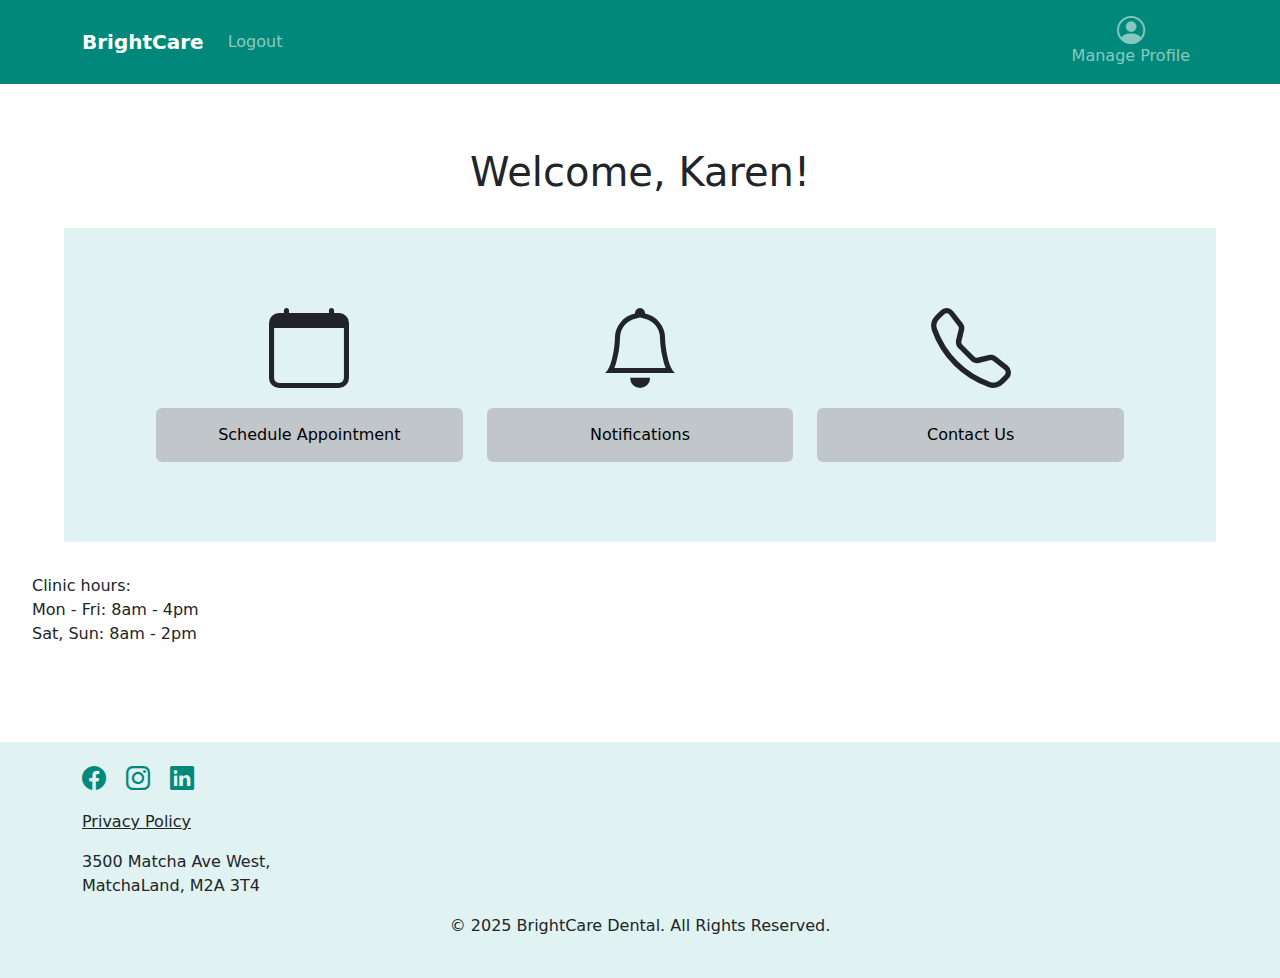
<file: index.html>
<html lang="en">
<head>
    <meta charset="UTF-8">
    <meta name="viewport" content="width=device-width, initial-scale=1.0">
    <title>Homepage</title>
<!-- Bootstrap CSS -->
<link href="https://cdn.jsdelivr.net/npm/bootstrap@5.3.3/dist/css/bootstrap.min.css" rel="stylesheet">

<!-- Bootstrap Icons -->
<link href="https://cdn.jsdelivr.net/npm/bootstrap-icons@1.11.2/font/bootstrap-icons.css" rel="stylesheet">

<link rel="stylesheet" href="style.css">

<style>
    footer {
        background-color: #E0F2F1;
    }

    .footer-icon {
        font-size: 1.5rem;
        color: #00897B;
        margin-right: 15px;
    }

    .footer-icon:hover {
        color: #004D40;
    }

    main {
        margin: 2rem;
        padding-top: 2rem;
        padding-bottom: 2rem;
    }

    .contact-icon {
        font-size: 2rem;
        margin-right: 0.75rem;
    }


    .btn-grey {
        background-color: #C1C6CA;
        color: #000;
        border: none;
        padding: 0.5rem 1.5rem;
        border-radius: 4px;
        font-weight: 500;
    }

    .btn-grey:hover {
        background-color: #b1b6bb;
    }

    .big-icon{
        font-size: 5rem;
    }

.navButton{
    font-size: 1rem;
    background-color: #C1C6CA;
    border-radius: 6px;
    color: black;
    text-decoration: none;
    padding: 15px;
    display: block;
}

.navButton:hover {
    border-radius: 6px;
    background-color: #b1b6bb;
}
</style>
</head>
<body>

<!--Nav bar-->
<nav class="navbar navbar-expand-lg navbar-dark" style="background-color:#00897B;">
    <div class="container">

        <!-- Brand -->
        <a class="navbar-brand fw-bold">BrightCare</a>

        <!-- Mobile-only links (without JS and BootStraop) -->
        <a class="navbar-toggler text-lightgrey" href="profile.html" style="text-decoration:none; background: none; box-shadow: none; border: none;">Manage Profile</a>
        <ul class="navbar-nav ms-auto">
            <li class="nav-item">
                <a class="nav-link" href="landing.html">Logout</a>
            </li>
        </ul>

        <!-- Desktop version -->
        <div class="collapse navbar-collapse show">
            <ul class="navbar-nav ms-auto align-items-center">

                <li class="nav-item d-none d-lg-block">
                    <a class="nav-link" style="text-align: center; display: inline-block;" href="profile.html">
                        <i class="bi bi-person-circle fs-3" style="display: block;"></i>
                        Manage Profile
                    </a>
                </li>
                

            </ul>
        </div>

    </div>
</nav>
<!--End of NavBar-->
<main>
    <h1 style="text-align: center;">Welcome, Karen!</h1>
<section style="background-color: #E0F2F1; padding: 5rem; margin: 2rem">
    <div class="container text-center">
        <div class="row" class="iconSize">
          <div class="col">
            <i class="bi bi-calendar big-icon"></i>
          </div>
          <div class="col">
            <i class="bi bi-bell big-icon"></i>
          </div>
          <div class="col">
            <i class="bi bi-telephone big-icon"></i>
          </div>
        </div>
        <div class="row" style="margin-top: 20px;">
          <div class="col">
            <a href="appointment.html" class="navButton">Schedule Appointment</a>
          </div>
          <div class="col">
            <a href="notification.html" class="navButton">Notifications</a>
          </div>
          <div class="col">
            <a href="contact.html" class="navButton">Contact Us</a>
          </div>
        </div>
      </div>

    </section>

    <p>Clinic hours: <br>
    Mon - Fri: 8am - 4pm <br>
    Sat, Sun: 8am - 2pm</p>

</main>

<!--Footer-->
<footer class="mt-5 py-4">
    <div class="container text-left">

        <!-- Social Icons -->
        <div class="mb-3">
            <a href="#" class="footer-icon"><i class="bi bi-facebook"></i></a>
            <a href="#" class="footer-icon"><i class="bi bi-instagram"></i></a>
            <a href="#" class="footer-icon"><i class="bi bi-linkedin"></i></a>
        </div>

        <!-- Privacy / Address -->
        <p class="mb-1, text-left"><a href="#" class="text-dark text-decoration-underline">Privacy Policy</a></p>
        <p class="mb-1, text-left">3500 Matcha Ave West,<br>
            MatchaLand, M2A 3T4</p>

        <!-- Copyright -->
        <p class="mb-0, text-center">&copy; 2025 BrightCare Dental. All Rights Reserved.</p>
    </div>
</footer>
</body>
</html>
</file>
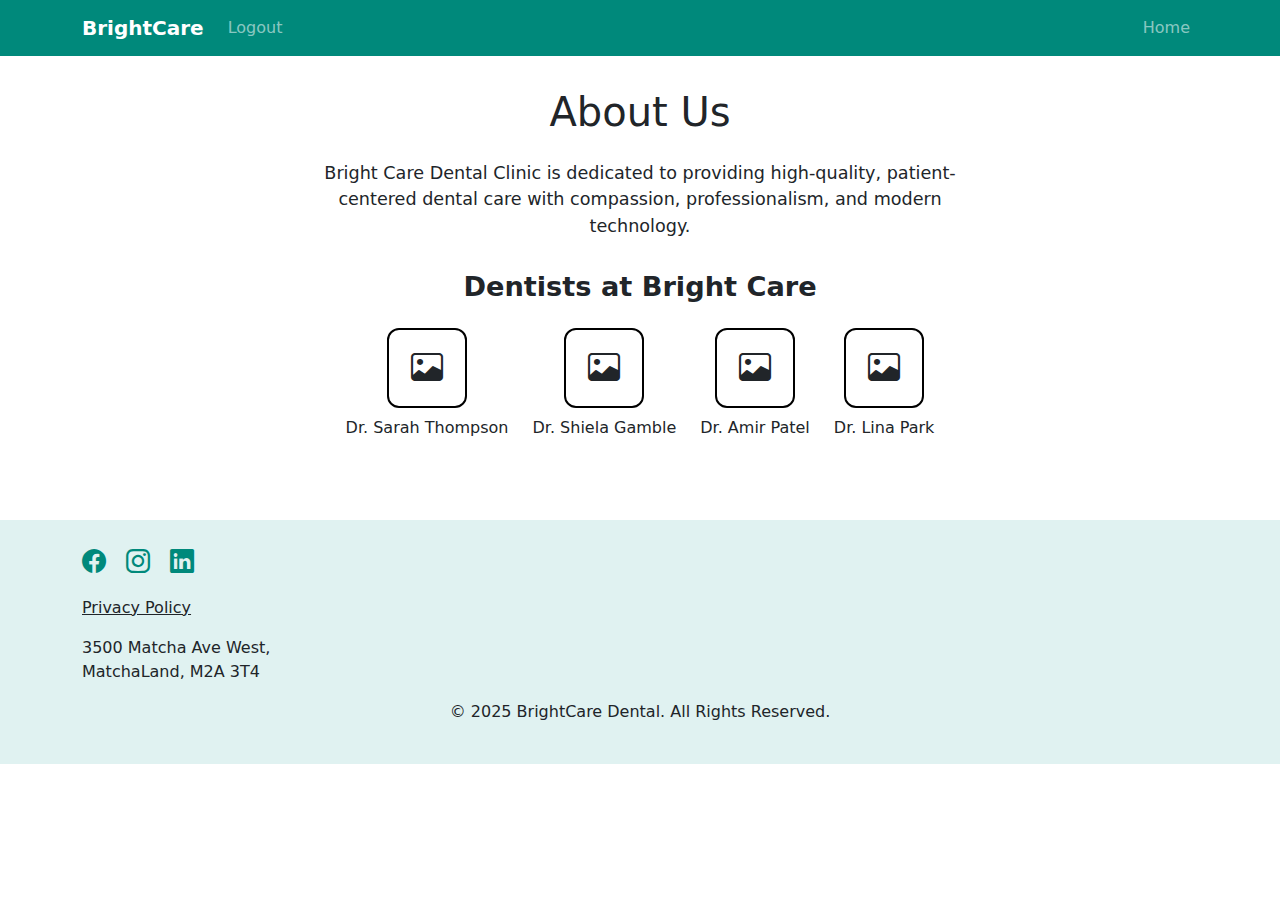
<file: about.html>
<!DOCTYPE html>
<html lang="en">
<head>
   <meta charset="UTF-8">
   <meta name="viewport" content="width=device-width, initial-scale=1.0">
   <title>BrightCare| About Us</title>

   <!-- Bootstrap CSS -->
   <link href="https://cdn.jsdelivr.net/npm/bootstrap@5.3.3/dist/css/bootstrap.min.css" rel="stylesheet">

   <!-- Bootstrap Icons -->
   <link href="https://cdn.jsdelivr.net/npm/bootstrap-icons@1.11.2/font/bootstrap-icons.css" rel="stylesheet">

   <link rel="stylesheet" href="style.css">

   <style>
       footer {
           background-color: #E0F2F1;
       }

       .footer-icon {
           font-size: 1.5rem;
           color: #00897B;
           margin-right: 15px;
       }

       .footer-icon:hover {
           color: #004D40;
       }

       main {
           padding-top: 2rem;
           padding-bottom: 2rem;
       }

       .about-text {
           max-width: 650px;
           margin: 0 auto 2rem;
           font-size: 1.1rem;
       }

       .dentist-card {
           display: inline-flex;
           flex-direction: column;
           align-items: center;
           gap: 0.5rem;
       }

       .dentist-placeholder {
           width: 80px;
           height: 80px;
           border-radius: 12px;
           border: 2px solid #000;
           display: flex;
           align-items: center;
           justify-content: center;
           font-size: 2rem;
       }
   </style>
</head>
<body>

   <!--Nav bar-->
   <nav class="navbar navbar-expand-lg navbar-dark" style="background-color:#00897B;">
       <div class="container">

           <!-- Brand -->
           <a class="navbar-brand fw-bold">BrightCare</a>

           <!-- Mobile-only links (without JS and BootStraop) -->
           <a class="navbar-toggler text-lightgrey" href="landing.html" style="text-decoration:none; background: none; box-shadow: none; border: none;">Home</a>
           
           <ul class="navbar-nav ms-auto">
               <li class="nav-item">
                   <a class="nav-link" href="landing.html">Logout</a>
               </li>
           </ul>

           <!-- Desktop version -->
           <div class="collapse navbar-collapse show">
               <ul class="navbar-nav ms-auto align-items-center">

                   <li class="nav-item d-none d-lg-block">
                       <a class="nav-link" href="landing.html">Home</a>
                   </li>

                   
                   

               </ul>
           </div>

       </div>
   </nav>
   <!--End of NavBar-->

   <main>
       <div class="container text-center">
           <h1 class="mb-4">About Us</h1>

           <p class="about-text">
               Bright Care Dental Clinic is dedicated
               to providing
               high-quality, patient-centered dental
               care with compassion, professionalism,
               and modern technology.
           </p>

           <h2 class="mb-4" style="font-size:1.7rem; font-weight:700;">Dentists at Bright Care</h2>

           <div class="d-flex justify-content-center gap-4 flex-wrap">
               <div class="dentist-card">
                   <div class="dentist-placeholder">
                       <i class="bi bi-image"></i>
                   </div>
                   <div>Dr. Sarah Thompson</div>
               </div>

               <div class="dentist-card">
                   <div class="dentist-placeholder">
                       <i class="bi bi-image"></i>
                   </div>
                   <div>Dr. Shiela Gamble</div>
               </div>

               <div class="dentist-card">
                   <div class="dentist-placeholder">
                       <i class="bi bi-image"></i>
                   </div>
                   <div>Dr. Amir Patel</div>
               </div>

               <div class="dentist-card">
                   <div class="dentist-placeholder">
                       <i class="bi bi-image"></i>
                   </div>
                   <div>Dr. Lina Park</div>
               </div>
           </div>
       </div>
   </main>

   <!--Footer-->
   <footer class="mt-5 py-4">
       <div class="container text-left">

           <!-- Social Icons -->
           <div class="mb-3">
               <a href="#" class="footer-icon"><i class="bi bi-facebook"></i></a>
               <a href="#" class="footer-icon"><i class="bi bi-instagram"></i></a>
               <a href="#" class="footer-icon"><i class="bi bi-linkedin"></i></a>
           </div>

           <!-- Privacy / Address -->
           <p class="mb-1, text-left"><a href="#" class="text-dark text-decoration-underline">Privacy Policy</a></p>
           <p class="mb-1, text-left">3500 Matcha Ave West,<br>
               MatchaLand, M2A 3T4</p>

           <!-- Copyright -->
           <p class="mb-0, text-center">&copy; 2025 BrightCare Dental. All Rights Reserved.</p>
       </div>
   </footer>

</body>
</html>
</file>
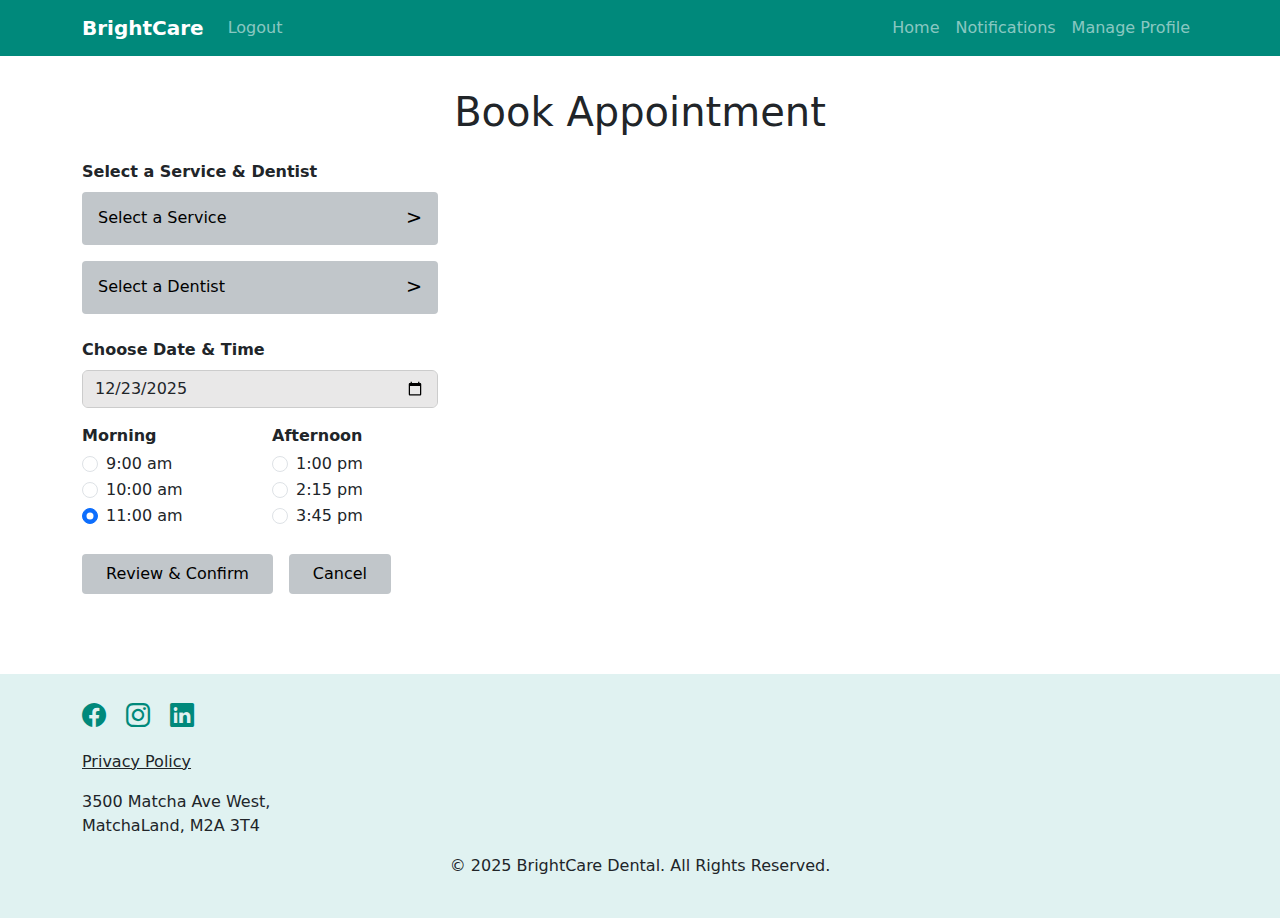
<file: appointment.html>
<!DOCTYPE html>
<html lang="en">
<head>
   <meta charset="UTF-8">
   <meta name="viewport" content="width=device-width, initial-scale=1.0">
   <title>BrightCare| Book Appointment</title>

   <!-- Bootstrap CSS -->
   <link href="https://cdn.jsdelivr.net/npm/bootstrap@5.3.3/dist/css/bootstrap.min.css" rel="stylesheet">

   <!-- Bootstrap Icons -->
   <link href="https://cdn.jsdelivr.net/npm/bootstrap-icons@1.11.2/font/bootstrap-icons.css" rel="stylesheet">

   <link rel="stylesheet" href="style.css">

   <style>
       footer {
           background-color: #E0F2F1;
       }

       .footer-icon {
           font-size: 1.5rem;
           color: #00897B;
           margin-right: 15px;
       }

       .footer-icon:hover {
           color: #004D40;
       }

       main {
           padding-top: 2rem;
           padding-bottom: 2rem;
       }

       .input-light {
           background-color: #E9E8E8;
           border: 1px solid #ccc;
       }

       .btn-grey {
           background-color: #C1C6CA;
           color: #000;
           border: none;
           padding: 0.5rem 1.5rem;
           border-radius: 4px;
           font-weight: 500;
       }

       .btn-grey:hover {
           background-color: #b1b6bb;
       }

       .btn-select {
           background-color: #C1C6CA;
           border: none;
           border-radius: 4px;
           padding: 0.75rem 1rem;
           width: 100%;
           text-align: left;
           display: flex;
           justify-content: space-between;
           align-items: center;
       }

       .btn-select span.chevron {
           font-size: 1.2rem;
       }

       .select-menu {
           border-radius: 4px;
           border: 1px solid #ccc;
           margin-top: 0.25rem;
           background-color: #ffffff;
           box-shadow: 0 4px 10px rgba(0,0,0,0.08);
           display: none;
       }

       .select-menu button {
           width: 100%;
           border: none;
           background: #ffffff;
           padding: 0.5rem 0.75rem;
           text-align: left;
       }

       .select-menu button:hover {
           background: #E0F2F1;
       }

       .time-column-title {
           font-weight: 600;
           margin-bottom: 0.25rem;
       }

       .modal-overlay {
           position: fixed;
           inset: 0;
           background: rgba(0, 0, 0, 0.35);
           display: none;
           align-items: center;
           justify-content: center;
           z-index: 1050;
       }

       .modal-overlay.open {
           display: flex;
       }

       .modal-card {
           background-color: #ffffff;
           max-width: 520px;
           width: 95%;
           border-radius: 6px;
           box-shadow: 0 8px 20px rgba(0,0,0,0.25);
           padding: 2rem;
       }

       .modal-title-custom {
           font-size: 1.6rem;
           font-weight: 700;
           text-align: center;
           margin-bottom: 1.5rem;
       }

       .modal-label {
           font-weight: 600;
           margin-right: 0.75rem;
       }
   </style>
</head>
<body>

   <!--Nav bar-->
   <nav class="navbar navbar-expand-lg navbar-dark" style="background-color:#00897B;">
       <div class="container">

           <!-- Brand -->
           <a class="navbar-brand fw-bold">BrightCare</a>

           <!-- Mobile-only links (without JS and BootStraop) -->
           <a class="navbar-toggler text-lightgrey" href="index.html" style="text-decoration:none; background: none; box-shadow: none; border: none;">Home</a>
           <a class="navbar-toggler text-lightgrey" href="notification.html" style="text-decoration:none; background: none; box-shadow: none; border: none;">Notifications</a>
           <a class="navbar-toggler text-lightgrey" href="profile.html" style="text-decoration:none; background: none; box-shadow: none; border: none;">Manage Profile</a>
           <ul class="navbar-nav ms-auto">
               <li class="nav-item">
                   <a class="nav-link" href="landing.html">Logout</a>
               </li>
           </ul>

           <!-- Desktop version -->
           <div class="collapse navbar-collapse show">
               <ul class="navbar-nav ms-auto align-items-center">

                   <li class="nav-item d-none d-lg-block">
                       <a class="nav-link" href="index.html">Home</a>
                   </li>

                   <li class="nav-item d-none d-lg-block">
                       <a class="nav-link" href="notification.html">Notifications</a>
                   </li>
                   <li class="nav-item d-none d-lg-block">
                       <a class="nav-link" href="profile.html">Manage Profile</a>
                   </li>

               </ul>
           </div>

       </div>
   </nav>
   <!--End of NavBar-->

   <main>
       <div class="container">

           <h1 class="text-center mb-4">Book Appointment</h1>

           <div class="row">
               <div class="col-lg-4 col-md-6">

                   <!-- Select a Service & Dentist -->
                   <p class="fw-semibold mb-2">Select a Service &amp; Dentist</p>

                   <!-- SERVICE -->
                   <div class="mb-3 position-relative">
                       <button type="button" class="btn-select w-100" id="serviceButton">
                           <span id="serviceLabel">Select a Service</span>
                           <span class="chevron">&gt;</span>
                       </button>
                       <div class="select-menu" id="serviceMenu">
                           <button type="button" data-value="Regular Check Up">Regular Check Up</button>
                           <button type="button" data-value="Cleaning">Cleaning</button>
                           <button type="button" data-value="Filling &amp; Crown">Filling &amp; Crown</button>
                           <button type="button" data-value="Consultation">Consultation</button>
                       </div>
                   </div>

                   <!-- DENTIST -->
                   <div class="mb-4 position-relative">
                       <button type="button" class="btn-select w-100" id="dentistButton">
                           <span id="dentistLabel">Select a Dentist</span>
                           <span class="chevron">&gt;</span>
                       </button>
                       <div class="select-menu" id="dentistMenu">
                           <button type="button" data-value="Any Available Doctor">Any Available Doctor</button>
                           <button type="button" data-value="Dr. Sarah Thompson">Dr. Sarah Thompson</button>
                           <button type="button" data-value="Dr. Shiela Gamble">Dr. Shiela Gamble</button>
                           <button type="button" data-value="Dr. Amir Patel">Dr. Amir Patel</button>
                           <button type="button" data-value="Dr. Lina Park">Dr. Lina Park</button>
                       </div>
                   </div>

                   <!-- Choose Date & Time -->
                   <p class="fw-semibold mb-2">Choose Date &amp; Time</p>

                   <div class="mb-3">
                       <input type="date" id="appointmentDate" class="form-control input-light" value="2025-12-23">
                   </div>

                   <div class="row">
                       <div class="col-6">
                           <div class="time-column-title">Morning</div>
                           <div class="form-check">
                               <input class="form-check-input" type="radio" name="timeRadio" id="time9" value="9:00 am">
                               <label class="form-check-label" for="time9">9:00 am</label>
                           </div>
                           <div class="form-check">
                               <input class="form-check-input" type="radio" name="timeRadio" id="time10" value="10:00 am">
                               <label class="form-check-label" for="time10">10:00 am</label>
                           </div>
                           <div class="form-check">
                               <input class="form-check-input" type="radio" name="timeRadio" id="time11" value="11:00 am" checked>
                               <label class="form-check-label" for="time11">11:00 am</label>
                           </div>
                       </div>

                       <div class="col-6">
                           <div class="time-column-title">Afternoon</div>
                           <div class="form-check">
                               <input class="form-check-input" type="radio" name="timeRadio" id="time1" value="1:00 pm">
                               <label class="form-check-label" for="time1">1:00 pm</label>
                           </div>
                           <div class="form-check">
                               <input class="form-check-input" type="radio" name="timeRadio" id="time215" value="2:15 pm">
                               <label class="form-check-label" for="time215">2:15 pm</label>
                           </div>
                           <div class="form-check">
                               <input class="form-check-input" type="radio" name="timeRadio" id="time345" value="3:45 pm">
                               <label class="form-check-label" for="time345">3:45 pm</label>
                           </div>
                       </div>
                   </div>

                   <div class="mt-4 d-flex gap-3">
                       <button type="button" class="btn-grey" id="reviewBtn">Review &amp; Confirm</button>
                       <button type="button" class="btn-grey" id="cancelBtn">Cancel</button>
                   </div>

               </div>
           </div>

       </div>
   </main>

   <!-- Review & Confirm pop-up -->
   <div class="modal-overlay" id="reviewModal">
       <div class="modal-card">
           <div class="modal-title-custom">Review &amp; Confirm</div>

           <div class="mb-2">
               <span class="modal-label">Patient’s Name:</span>
               <span id="revPatientName">Karen, Typical</span>
           </div>
           <div class="mb-2">
               <span class="modal-label">Date of Birth:</span>
               <span id="revDob">May, 23, 1986</span>
           </div>
           <div class="mb-2">
               <span class="modal-label">Dental Service:</span>
               <span id="revService">Regular Check Up</span>
           </div>
           <div class="mb-2">
               <span class="modal-label">Preferred Date &amp; Time:</span>
               <span id="revDateTime">Dec 23, 2025 | 11:00 am</span>
           </div>
           <div class="mb-4">
               <span class="modal-label">Doctor’s Name:</span>
               <span id="revDentist">Dr. Sarah Thompson</span>
           </div>

           <div class="d-flex justify-content-center gap-3">
               <button type="button" class="btn-grey" onclick="window.location.href='payment.html'">Confirm Appointment</button>
               <button type="button" class="btn-grey" id="changeSelectionBtn">Change Selection</button>
           </div>
       </div>
   </div>

   <!--Footer-->
   <footer class="mt-5 py-4">
       <div class="container text-left">

           <!-- Social Icons -->
           <div class="mb-3">
               <a href="#" class="footer-icon"><i class="bi bi-facebook"></i></a>
               <a href="#" class="footer-icon"><i class="bi bi-instagram"></i></a>
               <a href="#" class="footer-icon"><i class="bi bi-linkedin"></i></a>
           </div>

           <!-- Privacy / Address -->
           <p class="mb-1, text-left"><a href="#" class="text-dark text-decoration-underline">Privacy Policy</a></p>
           <p class="mb-1, text-left">3500 Matcha Ave West,<br>
               MatchaLand, M2A 3T4</p>

           <!-- Copyright -->
           <p class="mb-0, text-center">&copy; 2025 BrightCare Dental. All Rights Reserved.</p>
       </div>
   </footer>

   <script>
       // Simple “dropdown” functionality for service & dentist
       const serviceButton = document.getElementById('serviceButton');
       const serviceMenu   = document.getElementById('serviceMenu');
       const serviceLabel  = document.getElementById('serviceLabel');

       const dentistButton = document.getElementById('dentistButton');
       const dentistMenu   = document.getElementById('dentistMenu');
       const dentistLabel  = document.getElementById('dentistLabel');

       let selectedService = '';
       let selectedDentist = '';

       serviceButton.addEventListener('click', () => {
           serviceMenu.style.display = serviceMenu.style.display === 'block' ? 'none' : 'block';
           dentistMenu.style.display = 'none';
       });

       dentistButton.addEventListener('click', () => {
           dentistMenu.style.display = dentistMenu.style.display === 'block' ? 'none' : 'block';
           serviceMenu.style.display = 'none';
       });

       serviceMenu.querySelectorAll('button').forEach(btn => {
           btn.addEventListener('click', () => {
               selectedService = btn.getAttribute('data-value');
               serviceLabel.textContent = selectedService;
               serviceMenu.style.display = 'none';
           });
       });

       dentistMenu.querySelectorAll('button').forEach(btn => {
           btn.addEventListener('click', () => {
               selectedDentist = btn.getAttribute('data-value');
               dentistLabel.textContent = selectedDentist;
               dentistMenu.style.display = 'none';
           });
       });

       // Close menus if clicking outside
       document.addEventListener('click', (e) => {
           if (!serviceButton.contains(e.target) && !serviceMenu.contains(e.target)) {
               serviceMenu.style.display = 'none';
           }
           if (!dentistButton.contains(e.target) && !dentistMenu.contains(e.target)) {
               dentistMenu.style.display = 'none';
           }
       });

       // Time + popup logic
       const reviewBtn = document.getElementById('reviewBtn');
       const cancelBtn = document.getElementById('cancelBtn');
       const reviewModal = document.getElementById('reviewModal');
       const changeSelectionBtn = document.getElementById('changeSelectionBtn');
       const confirmBtn = document.getElementById('confirmAppointmentBtn');

       const dateInput = document.getElementById('appointmentDate');
       const timeRadios = document.querySelectorAll('input[name="timeRadio"]');

       function getSelectedTime() {
           let time = '';
           timeRadios.forEach(r => {
               if (r.checked) time = r.value;
           });
           return time;
       }

       reviewBtn.addEventListener('click', () => {
           // basic validation
           if (!selectedService) {
               alert('Please select a service.');
               return;
           }
           if (!selectedDentist) {
               alert('Please select a dentist.');
               return;
           }

           const date = dateInput.value || 'Dec 23, 2025';
           const time = getSelectedTime() || '11:00 am';

           document.getElementById('revService').textContent = selectedService;
           document.getElementById('revDentist').textContent = selectedDentist;
           document.getElementById('revDateTime').textContent = date + ' | ' + time;

           reviewModal.classList.add('open');
       });

       changeSelectionBtn.addEventListener('click', () => {
           reviewModal.classList.remove('open');
       });

       confirmBtn.addEventListener('click', () => {
           reviewModal.classList.remove('open');
           alert('Your appointment has been booked.');
       });

       cancelBtn.addEventListener('click', () => {
           dateInput.value = '';
           timeRadios.forEach(r => r.checked = false);
           // keep service/dentist as is; or reset if you want:
           // selectedService = ''; selectedDentist = '';
       });

       reviewModal.addEventListener('click', (e) => {
           if (e.target === reviewModal) {
               reviewModal.classList.remove('open');
           }
       });
   </script>

</body>
</html>
</file>
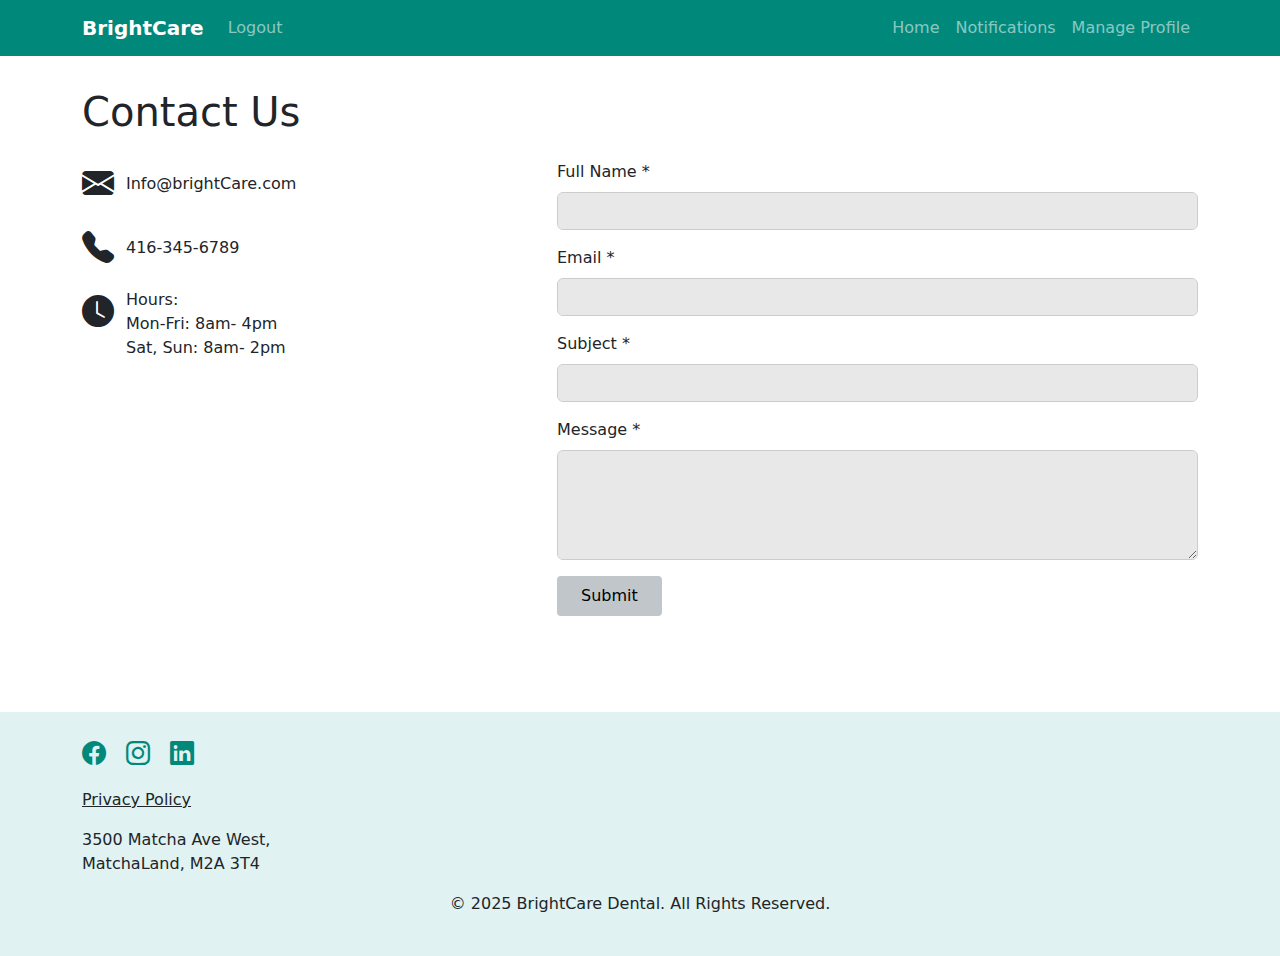
<file: contact.html>
<!DOCTYPE html>
<html lang="en">
<head>
   <meta charset="UTF-8">
   <meta name="viewport" content="width=device-width, initial-scale=1.0">
   <title>BrightCare| Contact Us</title>

   <!-- Bootstrap CSS -->
   <link href="https://cdn.jsdelivr.net/npm/bootstrap@5.3.3/dist/css/bootstrap.min.css" rel="stylesheet">

   <!-- Bootstrap Icons -->
   <link href="https://cdn.jsdelivr.net/npm/bootstrap-icons@1.11.2/font/bootstrap-icons.css" rel="stylesheet">

   <link rel="stylesheet" href="style.css">

   <style>
       footer {
           background-color: #E0F2F1;
       }

       .footer-icon {
           font-size: 1.5rem;
           color: #00897B;
           margin-right: 15px;
       }

       .footer-icon:hover {
           color: #004D40;
       }

       main {
           padding-top: 2rem;
           padding-bottom: 2rem;
       }

       .contact-icon {
           font-size: 2rem;
           margin-right: 0.75rem;
       }

       .input-light {
           background-color: #E9E8E8;
           border: 1px solid #ccc;
       }

       .btn-grey {
           background-color: #C1C6CA;
           color: #000;
           border: none;
           padding: 0.5rem 1.5rem;
           border-radius: 4px;
           font-weight: 500;
       }

       .btn-grey:hover {
           background-color: #b1b6bb;
       }

       .error-text {
           color: #b00020;
           font-size: 0.85rem;
           margin-top: 0.25rem;
       }

       .input-error {
           border-color: #b00020 !important;
       }
   </style>
</head>
<body>

   <!--Nav bar-->
   <nav class="navbar navbar-expand-lg navbar-dark" style="background-color:#00897B;">
       <div class="container">

           <!-- Brand -->
           <a class="navbar-brand fw-bold">BrightCare</a>

           <!-- Mobile-only links (without JS and BootStraop) -->
           <a class="navbar-toggler text-lightgrey" href="index.html" style="text-decoration:none; background: none; box-shadow: none; border: none;">Home</a>
           <a class="navbar-toggler text-lightgrey" href="notification.html" style="text-decoration:none; background: none; box-shadow: none; border: none;">Notifications</a>
           <a class="navbar-toggler text-lightgrey" href="profile.html" style="text-decoration:none; background: none; box-shadow: none; border: none;">Manage Profile</a>
           <ul class="navbar-nav ms-auto">
               <li class="nav-item">
                   <a class="nav-link" href="landing.html">Logout</a>
               </li>
           </ul>

           <!-- Desktop version -->
           <div class="collapse navbar-collapse show">
               <ul class="navbar-nav ms-auto align-items-center">

                   <li class="nav-item d-none d-lg-block">
                       <a class="nav-link" href="index.html">Home</a>
                   </li>

                   <li class="nav-item d-none d-lg-block">
                       <a class="nav-link" href="notification.html">Notifications</a>
                   </li>
                   <li class="nav-item d-none d-lg-block">
                       <a class="nav-link" href="profile.html">Manage Profile</a>
                   </li>

               </ul>
           </div>

       </div>
   </nav>
   <!--End of NavBar-->

   <main>
       <div class="container">
           <h1 class="mb-4">Contact Us</h1>

           <div class="row g-4 align-items-start">
               <!-- Left: icons + text -->
               <div class="col-md-5">
                   <div class="mb-3 d-flex align-items-center">
                       <i class="bi bi-envelope-fill contact-icon"></i>
                       <span>Info@brightCare.com</span>
                   </div>

                   <div class="mb-3 d-flex align-items-center">
                       <i class="bi bi-telephone-fill contact-icon"></i>
                       <span>416-345-6789</span>
                   </div>

                   <div class="d-flex align-items-start">
                       <i class="bi bi-clock-fill contact-icon"></i>
                       <div>
                           <div>Hours:</div>
                           <div>Mon-Fri: 8am- 4pm</div>
                           <div>Sat, Sun: 8am- 2pm</div>
                       </div>
                   </div>
               </div>

               <!-- Right: form -->
               <div class="col-md-7">
                   <form id="contactForm" novalidate>
                       <div class="mb-3">
                           <label for="contactName" class="form-label">Full Name *</label>
                           <input type="text" id="contactName" class="form-control input-light">
                           <div class="error-text" id="nameError"></div>
                       </div>

                       <div class="mb-3">
                           <label for="contactEmail" class="form-label">Email *</label>
                           <input type="email" id="contactEmail" class="form-control input-light">
                           <div class="error-text" id="emailError"></div>
                       </div>

                       <div class="mb-3">
                           <label for="contactSubject" class="form-label">Subject *</label>
                           <input type="text" id="contactSubject" class="form-control input-light">
                           <div class="error-text" id="subjectError"></div>
                       </div>

                       <div class="mb-3">
                           <label for="contactMessage" class="form-label">Message *</label>
                           <textarea id="contactMessage" rows="4" class="form-control input-light"></textarea>
                           <div class="error-text" id="messageError"></div>
                       </div>

                       <button type="submit" class="btn-grey">Submit</button>

                       <!-- Overall feedback -->
                       <div id="formMessage" class="mt-3"></div>
                   </form>
               </div>
           </div>
       </div>
   </main>

   <!--Footer-->
   <footer class="mt-5 py-4">
       <div class="container text-left">

           <!-- Social Icons -->
           <div class="mb-3">
               <a href="#" class="footer-icon"><i class="bi bi-facebook"></i></a>
               <a href="#" class="footer-icon"><i class="bi bi-instagram"></i></a>
               <a href="#" class="footer-icon"><i class="bi bi-linkedin"></i></a>
           </div>

           <!-- Privacy / Address -->
           <p class="mb-1, text-left"><a href="#" class="text-dark text-decoration-underline">Privacy Policy</a></p>
           <p class="mb-1, text-left">3500 Matcha Ave West,<br>
               MatchaLand, M2A 3T4</p>

           <!-- Copyright -->
           <p class="mb-0, text-center">&copy; 2025 BrightCare Dental. All Rights Reserved.</p>
       </div>
   </footer>

   <script>
       const contactForm   = document.getElementById('contactForm');
       const nameInput     = document.getElementById('contactName');
       const emailInput    = document.getElementById('contactEmail');
       const subjectInput  = document.getElementById('contactSubject');
       const messageInput  = document.getElementById('contactMessage');

       const nameError     = document.getElementById('nameError');
       const emailError    = document.getElementById('emailError');
       const subjectError  = document.getElementById('subjectError');
       const messageError  = document.getElementById('messageError');
       const formMessage   = document.getElementById('formMessage');

       function clearErrors() {
           [nameError, emailError, subjectError, messageError].forEach(e => e.textContent = '');
           [nameInput, emailInput, subjectInput, messageInput].forEach(i => i.classList.remove('input-error'));
           formMessage.textContent = '';
           formMessage.className = '';
       }

       function validateEmail(email) {
           // very simple email check 
           return /\S+@\S+\.\S+/.test(email);
       }

       contactForm.addEventListener('submit', function (e) {
           e.preventDefault();
           clearErrors();

           let isValid = true;

           if (!nameInput.value.trim()) {
               nameError.textContent = 'Please enter your full name.';
               nameInput.classList.add('input-error');
               isValid = false;
           }

           if (!emailInput.value.trim()) {
               emailError.textContent = 'Please enter your email address.';
               emailInput.classList.add('input-error');
               isValid = false;
           } else if (!validateEmail(emailInput.value.trim())) {
               emailError.textContent = 'Please enter a valid email address.';
               emailInput.classList.add('input-error');
               isValid = false;
           }

           if (!subjectInput.value.trim()) {
               subjectError.textContent = 'Please enter a subject.';
               subjectInput.classList.add('input-error');
               isValid = false;
           }

           if (!messageInput.value.trim()) {
               messageError.textContent = 'Please enter your message.';
               messageInput.classList.add('input-error');
               isValid = false;
           }

           if (!isValid) {
               formMessage.textContent = 'Please fix the errors above and try again.';
               formMessage.className = 'text-danger';
               return;
           }

           // If everything is valid, show success feedback
           formMessage.textContent = 'Thank you for contacting us. Your message has been submitted.';
           formMessage.className = 'text-success';

        
           contactForm.reset();
       });
   </script>

</body>
</html>
</file>
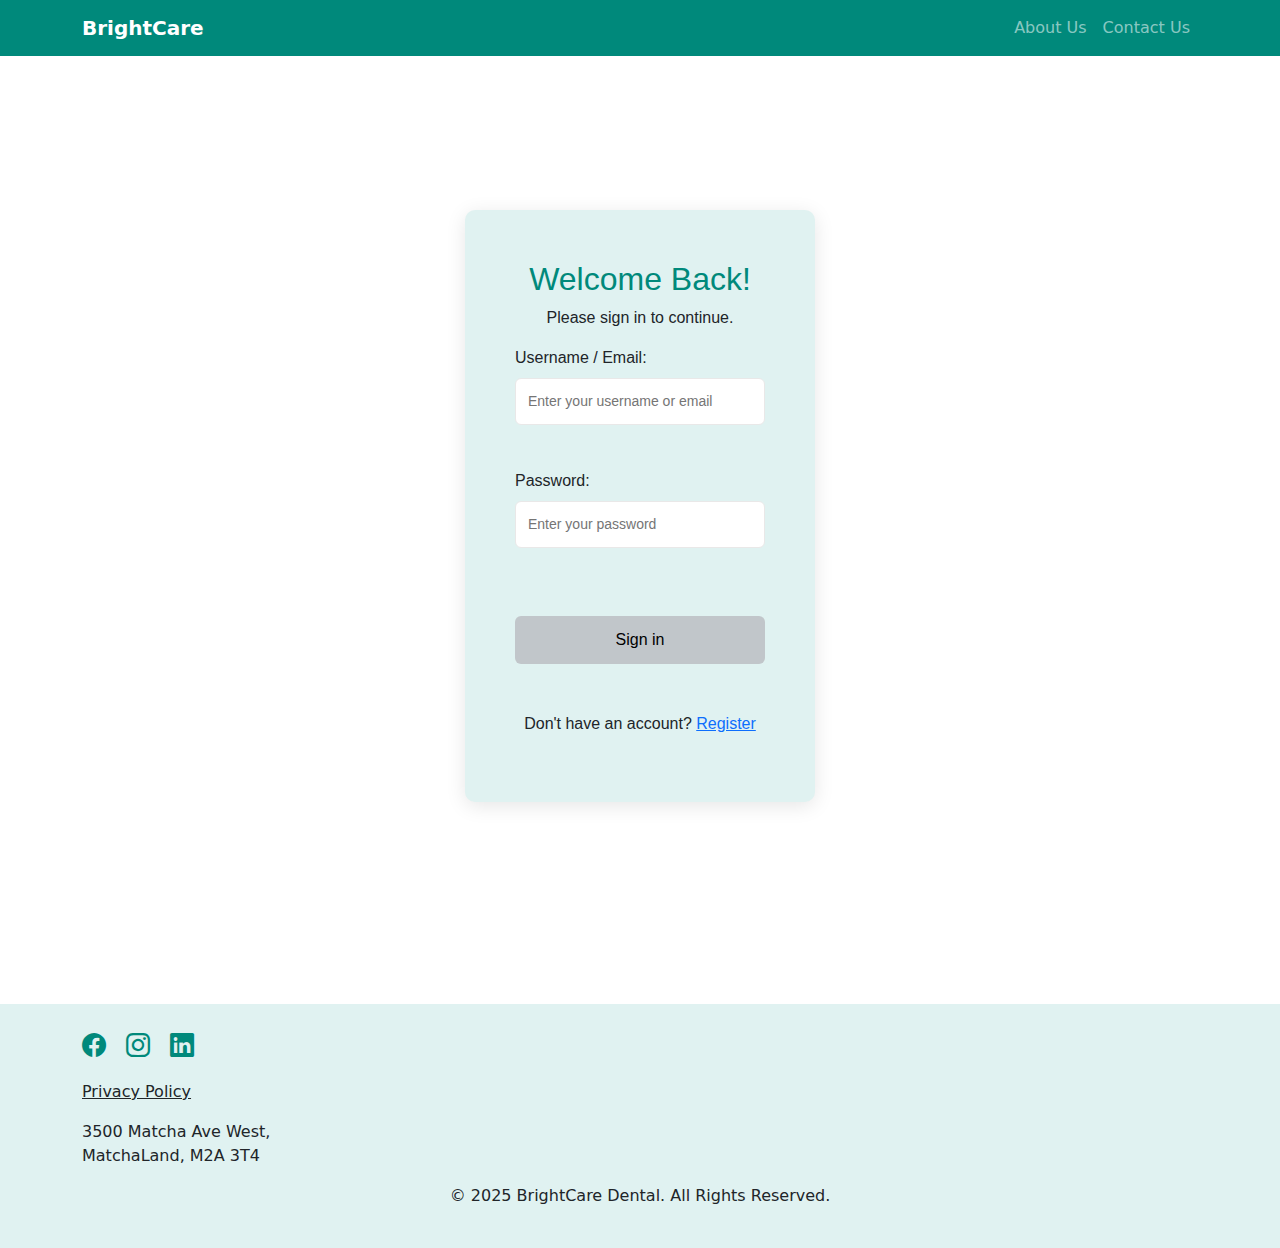
<file: login.html>
<!DOCTYPE html>
<html lang="en">
<head>
   <meta charset="UTF-8">
   <meta name="viewport" content="width=device-width, initial-scale=1.0">
   <title>BrightCare| Sign in</title>


   <!-- Bootstrap CSS -->
   <link href="https://cdn.jsdelivr.net/npm/bootstrap@5.3.3/dist/css/bootstrap.min.css" rel="stylesheet">


   <!-- Bootstrap Icons -->
   <link href="https://cdn.jsdelivr.net/npm/bootstrap-icons@1.11.2/font/bootstrap-icons.css" rel="stylesheet">


   <style>
      
       /*Footer background*/
        footer {
           background-color: #E0F2F1;
       }


       .footer-icon {
           font-size: 1.5rem;
           color: #00897B;
           margin-right: 15px;
       }


       .footer-icon:hover {
           color: #004D40;
       }
       /*Login section*/
    .login-container{
        
    background:#E0F2F1;
    font-family:Arial, Helvetica, sans-serif;
    padding:50px;
    width:350px;
    border-radius: 10px;
    box-shadow: 0 4px 20px rgba(0,0,0,0.1);
    text-align:center;
}
    .login-wrapper{
    background: white;
    min-height:100vh;
    display:flex;
    justify-content:center;
    align-items:center;
}
    .login-container h2{
    margin-bottom: 8px;
    color:#00897B;
    text-align: center;
}
    .login-form{
    font-family:Arial, Helvetica, sans-serif;
    text-align:left;
}
.login-form input{
    width:100%;
    padding: 12px;
    margin: 8px 0 20px;
    border: 1px solid #e9e8e8;
    border-radius: 6px;
    font-size: 14px
}
.login-btn{
    width: 100%;
    padding:12px;
    border:none;
    background: #c1c6ca;;
    color:black;
    border-radius: 6px;
    cursor: pointer;
}
   </style>
</head>
<body>
    <!--Nav bar-->
   <nav class="navbar navbar-expand-lg navbar-dark" style="background-color:#00897B;">
    <div class="container">

        <!-- Brand -->
        <a class="navbar-brand fw-bold">BrightCare</a>

        <!-- Mobile-only links (without JS and BootStraop) -->
        <a class="navbar-toggler text-lightgrey" href="about.html" style="text-decoration:none; background: none; box-shadow: none; border: none;">About Us</a>
        <a class="navbar-toggler text-lightgrey" href="contact.html" style="text-decoration:none; background: none; box-shadow: none; border: none;">Contact Us</a>
        <!-- Desktop version -->
        <div class="collapse navbar-collapse show">
            <ul class="navbar-nav ms-auto align-items-center">

                <li class="nav-item d-none d-lg-block">
                    <a class="nav-link" href="about.html">About Us</a>
                </li>
                <li class="nav-item d-none d-lg-block">
                    <a class="nav-link" href="contact.html">Contact Us</a>
                </li>
            </ul>
        </div>

    </div>
</nav>
<!--End of NavBar-->
<div class="login-wrapper">
    <div class="login-container">
        <h2> Welcome Back!</h2>
    <p class="login-subtititle text-center"> Please sign in to continue.<br></p>
    <form class="login-form" action="index.html" method="get">
        <label > Username / Email:</label><br>
        <input type="email" placeholder="Enter your username or email" required><br><br>
        <label> Password:</label><br>
        <input type="password" placeholder="Enter your password" required><br><br><br>
        <button type="submit" class="login-btn"> Sign in</button>
    </form><br><br>
    <p class="login-footer"> Don't have an account? <a href="signup.html"> Register</a>
    </p>
    </div>
</div>
<!--Footer-->
<footer class="mt-5 py-4">
    <div class="container text-left">

        <!-- Social Icons -->
        <div class="mb-3">
            <a href="#" class="footer-icon"><i class="bi bi-facebook"></i></a>
            <a href="#" class="footer-icon"><i class="bi bi-instagram"></i></a>
            <a href="#" class="footer-icon"><i class="bi bi-linkedin"></i></a>
        </div>

        <!-- Privacy / Address -->
        <p class="mb-1, text-left"><a href="#" class="text-dark text-decoration-underline">Privacy Policy</a></p>
        <p class="mb-1, text-left">3500 Matcha Ave West,<br>
            MatchaLand, M2A 3T4</p>

        <!-- Copyright -->
        <p class="mb-0, text-center">&copy; 2025 BrightCare Dental. All Rights Reserved.</p>
    </div>
</footer>

</body>
</html>
</file>
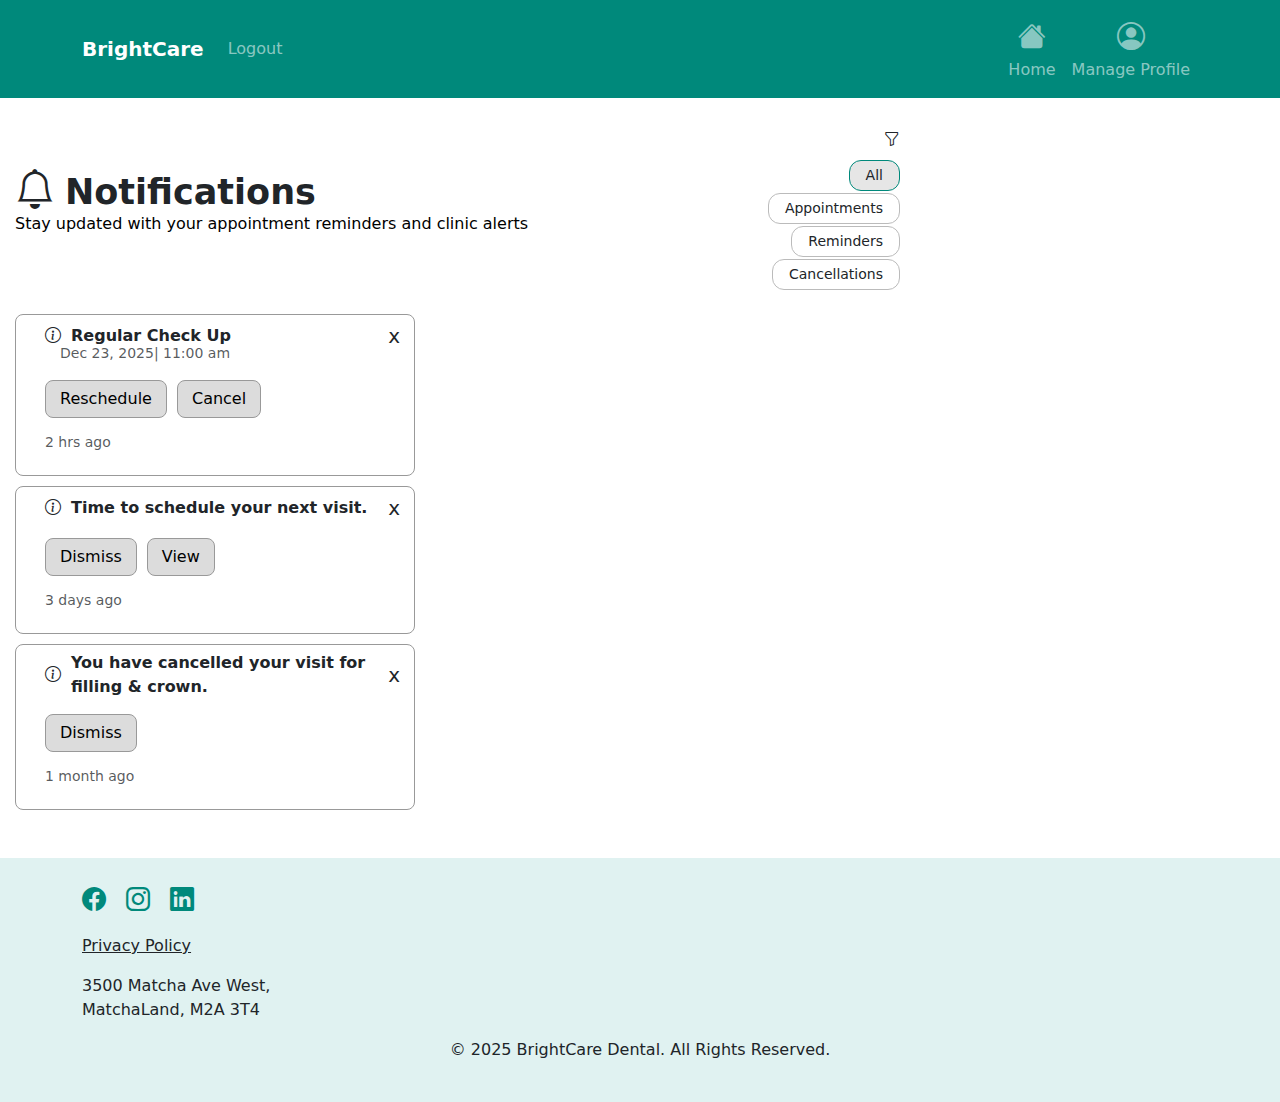
<file: notification.html>
<!DOCTYPE html>
<html lang="en">
<head>
   <meta charset="UTF-8">
   <meta name="viewport" content="width=device-width, initial-scale=1.0">
   <title>BrightCare| Notifications</title>


   <!-- Bootstrap CSS -->
   <link href="https://cdn.jsdelivr.net/npm/bootstrap@5.3.3/dist/css/bootstrap.min.css" rel="stylesheet">


   <!-- Bootstrap Icons -->
   <link href="https://cdn.jsdelivr.net/npm/bootstrap-icons@1.11.2/font/bootstrap-icons.css" rel="stylesheet">
   <!-- Custom CSS -->
   <link rel="stylesheet" href="style.css" />


   <style>
      
       /* Footer background */
       footer {
           background-color: #E0F2F1;
       }


       .footer-icon {
           font-size: 1.5rem;
           color: #00897B;
           margin-right: 15px;
       }


       .footer-icon:hover {
           color: #004D40;
       }
       .notification-container h1{
            font-size:35px;
       }
       .filter-buttons{
            display:flex;
            flex-direction:column;
            gap:2px;
       }
       .filter-btn.active{
        background:#e6e6e6;
       }
       .notification-card{
        border:1px solid #cfcfcf;
        border-radius:12px;
        padding:15px;
        margin-bottom:20px;
        background:#fff;
       }
       .notification-card i{
        font-size:20px;
        margin-top:2px;
       }
       .notif-btn{
        background:#e6e6e6;
        border-radius:8px;
        font-size:14px;
        padding:4px 12px;
        margin-right: 6px;
       }
       .time-text{
        text-align:right;
        font: size 12px;
        margin-top:10px;
       }
       
   </style>
</head>
<body>
    <!--Nav bar-->
   <nav class="navbar navbar-expand-lg navbar-dark" style="background-color:#00897B;">
    
    <div class="container">

        <!-- Brand -->
        <a class="navbar-brand fw-bold">BrightCare</a>
        
        <!-- Mobile-only links (without JS and BootStraop) -->
        <a class="navbar-toggler text-lightgrey" href="index.html" style="text-decoration:none; background: none; box-shadow: none; border: none;">Home</a>
        <a class="navbar-toggler text-white" href="notification.html" style="text-decoration:none; background: none; box-shadow: none; border: none;">Notifications</a>
        <a class="navbar-toggler text-lightgrey" href="profile.html" style="text-decoration:none; background: none; box-shadow: none; border: none;">Manage Profile</a>
        <ul class="navbar-nav ms-auto">
            <li class="nav-item">
                <a class="nav-link" href="landing.html">Logout</a>
            </li>
        </ul>
        <!-- Desktop version -->
        <div class="collapse navbar-collapse show"> 
            
            <ul class="navbar-nav ms-auto align-items-center">
                
                <li class="nav-item d-none d-lg-block">
                    <a class="nav-link" style="text-align: center; display: inline-block;" href="index.html">
                     <i class="bi bi-house-fill fs-3" style="display: block;"></i>
                     Home
                    </a>
                </li>

                
                <li class="nav-item d-none d-lg-block">
                 <a class="nav-link" style="text-align: center; display: inline-block;" href="profile.html">
                     <i class="bi bi-person-circle fs-3" style="display: block;"></i>
                     Manage Profile
                 </a>
             </li>
             
            </ul>
            
        </div>
        
    </div>
</nav>
<!--End of NavBar-->
<div class="notification-container">
    <!--Header-->
    <div class="row align-items-center mb-4">
        <div class="col-md-8">
            <h1 class="notif-title"><i class="bi bi-bell"></i>Notifications</h1>
            <p class="notif-sub">Stay updated with your appointment reminders and clinic alerts</p>       
         </div>
<!--Filter-->
    <div class="filter panel col-md-4 text-end">
        <i class="bi bi-funnel" style="font-size:25;"></i>
        <div class="filter-buttons mt-2">
            <button class="btn filter-btn active">All</button>
            <button class="btn filter-btn">Appointments</button>
            <button class="btn filter-btn">Reminders</button>
            <button class="btn filter-btn">Cancellations</button>
        </div>
    </div>
</div>
<!-- Notification cards-->
 <div class="notif-panel">
 <!--Notif 1-->
    <div class="notif-card">
        <div class="notif-head">
            <i class="bi bi-info-circle"></i>
            <span class="notif-title-text">Regular Check Up</span>
            <span class="close-x">x</span>
            </div>
            <p class="notif-date small text-muted">Dec 23, 2025| 11:00 am</p>
            <div class="notif-action">
                <button class="action-btn">Reschedule</button>
                <button class="action-btn">Cancel</button>
            </div><br>
            <p class="notif-time small text-muted">2 hrs ago</p>
        </div>
    </div>
    <!--Notif2-->
    <div class="notif-card">
        <div class="notif-head">
            <i class="bi bi-info-circle"></i>
            <span class="notif-title-text">Time to schedule your next visit.</span>
            <span class="close-x">x</span>
            </div>
            <div class="notif-action">
                <button class="action-btn">Dismiss</button>
                <button class="action-btn">View</button>
            </div><br>
            <p class="notif-time small text-muted">3 days ago</p>
        </div>
    </div>
    <!--Notif3-->
    <div class="notif-card">
        <div class="notif-head">
            <i class="bi bi-info-circle"></i>
            <span class="notif-title-text">You have cancelled your visit for filling & crown.</span>
            <span class="close-x">x</span>
            </div>
            <div class="notif-action">
                <button class="action-btn">Dismiss</button>
            </div><br>
            <p class="notif-time small text-muted">1 month ago</p>
        </div>
    </div>
<!--Footer-->
<footer class="mt-5 py-4">
    <div class="container text-left">

        <!-- Social Icons -->
        <div class="mb-3">
            <a href="#" class="footer-icon"><i class="bi bi-facebook"></i></a>
            <a href="#" class="footer-icon"><i class="bi bi-instagram"></i></a>
            <a href="#" class="footer-icon"><i class="bi bi-linkedin"></i></a>
        </div>

        <!-- Privacy / Address -->
        <p class="mb-1, text-left"><a href="#" class="text-dark text-decoration-underline">Privacy Policy</a></p>
        <p class="mb-1, text-left">3500 Matcha Ave West,<br>
            MatchaLand, M2A 3T4</p>

        <!-- Copyright -->
        <p class="mb-0, text-center">&copy; 2025 BrightCare Dental. All Rights Reserved.</p>
    </div>
</footer>

</body>
</html>
</file>
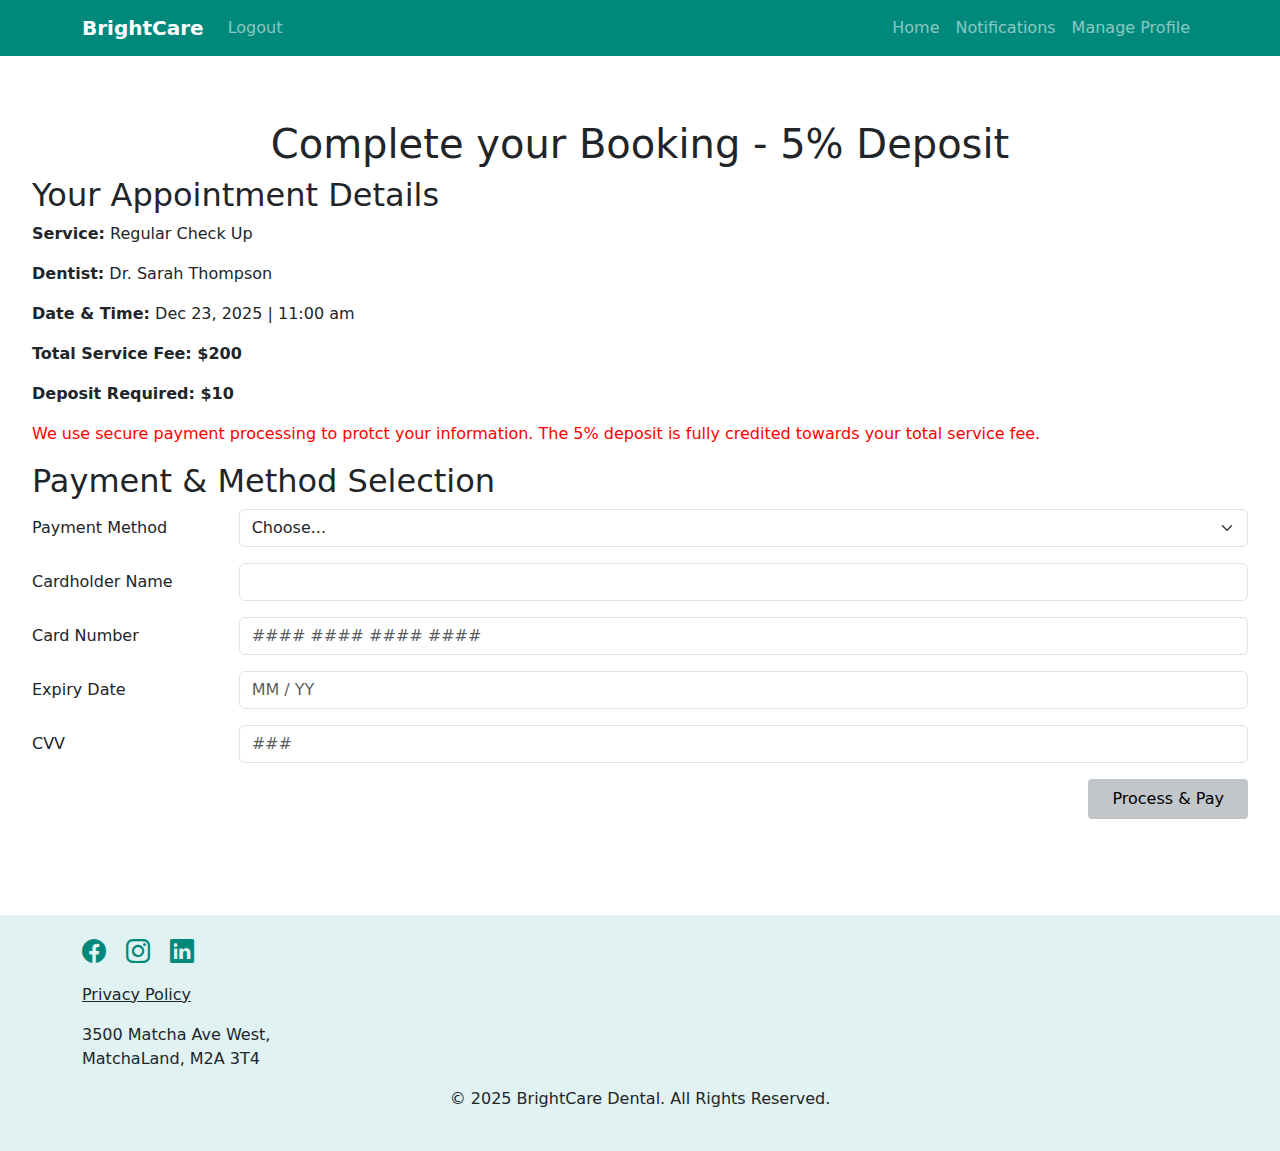
<file: payment.html>
<html lang="en">
<head>
    <meta charset="UTF-8">
    <meta name="viewport" content="width=device-width, initial-scale=1.0">
    <title>Payment</title>
<!-- Bootstrap CSS -->
<link href="https://cdn.jsdelivr.net/npm/bootstrap@5.3.3/dist/css/bootstrap.min.css" rel="stylesheet">

<!-- Bootstrap Icons -->
<link href="https://cdn.jsdelivr.net/npm/bootstrap-icons@1.11.2/font/bootstrap-icons.css" rel="stylesheet">

<link rel="stylesheet" href="style.css">

<style>
    footer {
        background-color: #E0F2F1;
    }

    .footer-icon {
        font-size: 1.5rem;
        color: #00897B;
        margin-right: 15px;
    }

    .footer-icon:hover {
        color: #004D40;
    }

    main {
        margin: 2rem;
        padding-top: 2rem;
        padding-bottom: 2rem;
    }

    .contact-icon {
        font-size: 2rem;
        margin-right: 0.75rem;
    }


    .btn-grey {
        background-color: #C1C6CA;
        color: #000;
        border: none;
        padding: 0.5rem 1.5rem;
        border-radius: 4px;
        font-weight: 500;
    }

    .btn-grey:hover {
        background-color: #b1b6bb;
    }

    .big-icon{
        font-size: 5rem;
        text-align: center;
    }

</style>
</head>
<body>

<!--Nav bar-->
<nav class="navbar navbar-expand-lg navbar-dark" style="background-color:#00897B;">
    <div class="container">

        <!-- Brand -->
        <a class="navbar-brand fw-bold">BrightCare</a>

        <!-- Mobile-only links (without JS and BootStraop) -->
        <a class="navbar-toggler text-lightgrey" href="index.html" style="text-decoration:none; background: none; box-shadow: none; border: none;">Home</a>
        <a class="navbar-toggler text-lightgrey" href="notification.html" style="text-decoration:none; background: none; box-shadow: none; border: none;">Notifications</a>
        <a class="navbar-toggler text-lightgrey" href="profile.html" style="text-decoration:none; background: none; box-shadow: none; border: none;">Manage Profile</a>
        <ul class="navbar-nav ms-auto">
            <li class="nav-item">
                <a class="nav-link" href="landing.html">Logout</a>
            </li>
        </ul>

        <!-- Desktop version -->
        <div class="collapse navbar-collapse show">
            <ul class="navbar-nav ms-auto align-items-center">

                <li class="nav-item d-none d-lg-block">
                    <a class="nav-link" href="index.html">Home</a>
                </li>

                <li class="nav-item d-none d-lg-block">
                    <a class="nav-link" href="notification.html">Notifications</a>
                </li>
                <li class="nav-item d-none d-lg-block">
                    <a class="nav-link" href="profile.html">Manage Profile</a>
                </li>

            </ul>
        </div>

    </div>
</nav>
<!--End of NavBar-->
<main>
    <h1 style="text-align: center;">Complete your Booking - 5% Deposit</h1>
    <h2>Your Appointment Details</h2>
    <p><strong>Service:</strong> Regular Check Up</p>
    <p><strong>Dentist:</strong> Dr. Sarah Thompson</p>
    <p><strong>Date & Time:</strong> Dec 23, 2025 | 11:00 am</p>
    <p><strong>Total Service Fee: $200</strong></p>
    <p><strong>Deposit Required: $10</strong></p>
    <p style="color: red;">We use secure payment processing to protct your information. The 5% deposit is fully credited towards your total service fee.</p>
    <h2>Payment & Method Selection</h2>
    <form>
        <div class="row mb-3">
            <label for="inputEmail3" class="col-sm-2 col-form-label">Payment Method</label>
            <div class="col-sm-10">
                <select id="inputState" class="form-select">
                    <option selected>Choose...</option>
                    <option>...</option>
                  </select>
            </div>
          </div>
          <div class="row mb-3">
            <label for="inputPassword3" class="col-sm-2 col-form-label">Cardholder Name</label>
            <div class="col-sm-10">
              <input type="Name" class="form-control" id="">
            </div>
          </div>
          <div class="row mb-3">
            <label for="Cardnumber" class="col-sm-2 col-form-label">Card Number</label>
            <div class="col-sm-10">
              <input type="number" class="form-control" id="" placeholder="#### #### #### ####">
            </div>
          </div>
          <div class="row mb-3">
            <label for="date" class="col-sm-2 col-form-label">Expiry Date</label>
            <div class="col-sm-10">
              <input type="number" class="form-control" placeholder="MM / YY">
            </div>
          </div>
          <div class="row mb-3">
            <label for="CVV" class="col-sm-2 col-form-label">CVV</label>
            <div class="col-sm-10">
              <input type="number" class="form-control" id="" placeholder="###">
              <button onclick="alert('Payment Sucessful, Appointment Booked')" type="submit" class="btn-grey" style="float: right; margin-top: 1rem;">Process & Pay</button>
            </div>
          </div>
    </form>



</main>

<!--Footer-->
<footer class="mt-5 py-4">
    <div class="container text-left">

        <!-- Social Icons -->
        <div class="mb-3">
            <a href="#" class="footer-icon"><i class="bi bi-facebook"></i></a>
            <a href="#" class="footer-icon"><i class="bi bi-instagram"></i></a>
            <a href="#" class="footer-icon"><i class="bi bi-linkedin"></i></a>
        </div>

        <!-- Privacy / Address -->
        <p class="mb-1, text-left"><a href="#" class="text-dark text-decoration-underline">Privacy Policy</a></p>
        <p class="mb-1, text-left">3500 Matcha Ave West,<br>
            MatchaLand, M2A 3T4</p>

        <!-- Copyright -->
        <p class="mb-0, text-center">&copy; 2025 BrightCare Dental. All Rights Reserved.</p>
    </div>
</footer>
    
</body>
</html>
</file>
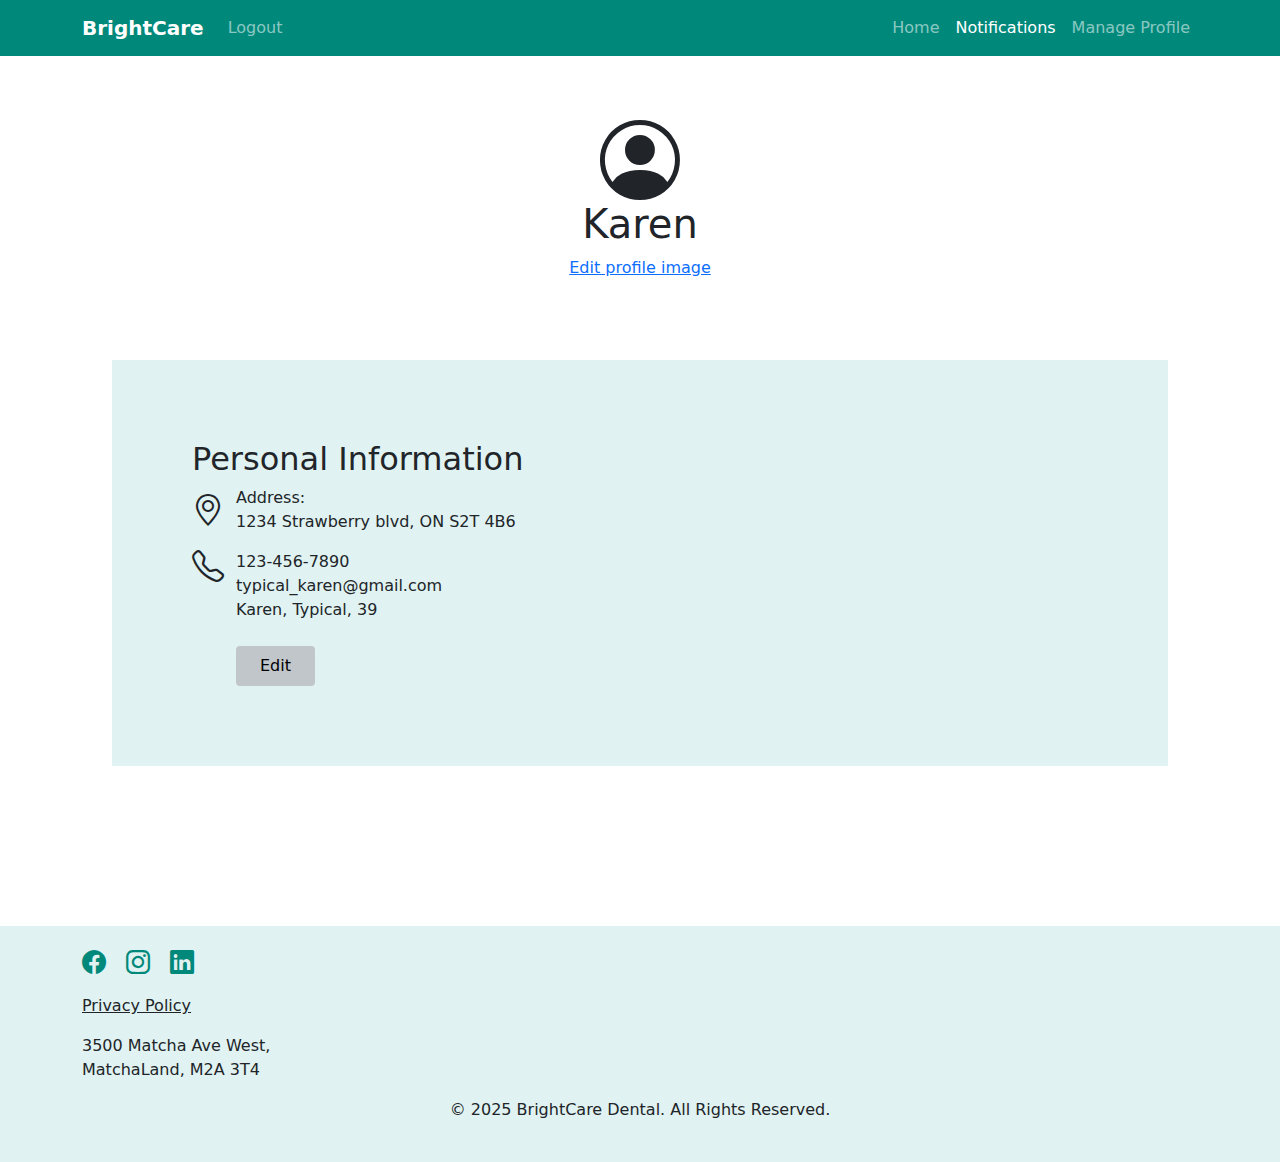
<file: profile.html>
<html lang="en">
<head>
    <meta charset="UTF-8">
    <meta name="viewport" content="width=device-width, initial-scale=1.0">
    <title>Profile</title>
<!-- Bootstrap CSS -->
<link href="https://cdn.jsdelivr.net/npm/bootstrap@5.3.3/dist/css/bootstrap.min.css" rel="stylesheet">

<!-- Bootstrap Icons -->
<link href="https://cdn.jsdelivr.net/npm/bootstrap-icons@1.11.2/font/bootstrap-icons.css" rel="stylesheet">

<link rel="stylesheet" href="style.css">

<style>
    footer {
        background-color: #E0F2F1;
    }

    .footer-icon {
        font-size: 1.5rem;
        color: #00897B;
        margin-right: 15px;
    }

    .footer-icon:hover {
        color: #004D40;
    }

    main {
        margin: 2rem;
        padding-top: 2rem;
        padding-bottom: 2rem;
    }

    .contact-icon {
        font-size: 2rem;
        margin-right: 0.75rem;
    }


    .btn-grey {
        background-color: #C1C6CA;
        color: #000;
        border: none;
        padding: 0.5rem 1.5rem;
        border-radius: 4px;
        font-weight: 500;
    }

    .btn-grey:hover {
        background-color: #b1b6bb;
    }

    .big-icon{
        font-size: 5rem;
        text-align: center;
    }

</style>
</head>
<body>

<!--Nav bar-->
<nav class="navbar navbar-expand-lg navbar-dark" style="background-color:#00897B;">
    <div class="container">

        <!-- Brand -->
        <a class="navbar-brand fw-bold">BrightCare</a>

        <!-- Mobile-only links (without JS and BootStraop) -->
        <a class="navbar-toggler text-lightgrey" href="index.html" style="text-decoration:none; background: none; box-shadow: none; border: none;">Home</a>
        <a class="navbar-toggler text-white" href="notification.html" style="text-decoration:none; background: none; box-shadow: none; border: none;">Notifications</a>
        <a class="navbar-toggler text-lightgrey" href="profile.html" style="text-decoration:none; background: none; box-shadow: none; border: none;">Manage Profile</a>
        <ul class="navbar-nav ms-auto">
            <li class="nav-item">
                <a class="nav-link" href="landing.html">Logout</a>
            </li>
        </ul>

        <!-- Desktop version -->
        <div class="collapse navbar-collapse show">
            <ul class="navbar-nav ms-auto align-items-center">

                <li class="nav-item d-none d-lg-block">
                    <a class="nav-link" href="index.html">Home</a>
                </li>

                <li class="nav-item d-none d-lg-block">
                    <a class="nav-link text-white" href="notification.html">Notifications</a>
                </li>
                <li class="nav-item d-none d-lg-block">
                    <a class="nav-link" href="profile.html">Manage Profile</a>
                </li>

            </ul>
        </div>

    </div>
</nav>
<!--End of NavBar-->
<main>
    <div style="text-align: center;">
    <i class="bi bi-person-circle big-icon"></i>
    <h1>Karen</h1>
    <a href="#">Edit profile image</a>
    </div>
    <section style="background-color: #E0F2F1; padding: 5rem; margin: 5rem;">
        <h2>Personal Information</h2>

        <div class="col-md-5">
            <div class="mb-3 d-flex align-items-center">
                <i class="bi bi-geo-alt contact-icon"></i>
                <div>
                    <div>Address:</div>
                    <div>1234 Strawberry blvd, ON S2T 4B6</div>
                </div>
            </div>

            <div class="d-flex align-items-start">
                <i class="bi bi-telephone contact-icon"></i>
                <div>
                    <span>123-456-7890</span>
                    <div>typical_karen@gmail.com</div>
                    <div>Karen, Typical, 39</div>
                    <br>
                    <button class="btn-grey">Edit</button>
                </div>
            </div>
    </section>


</main>

<!--Footer-->
<footer class="mt-5 py-4">
    <div class="container text-left">

        <!-- Social Icons -->
        <div class="mb-3">
            <a href="#" class="footer-icon"><i class="bi bi-facebook"></i></a>
            <a href="#" class="footer-icon"><i class="bi bi-instagram"></i></a>
            <a href="#" class="footer-icon"><i class="bi bi-linkedin"></i></a>
        </div>

        <!-- Privacy / Address -->
        <p class="mb-1, text-left"><a href="#" class="text-dark text-decoration-underline">Privacy Policy</a></p>
        <p class="mb-1, text-left">3500 Matcha Ave West,<br>
            MatchaLand, M2A 3T4</p>

        <!-- Copyright -->
        <p class="mb-0, text-center">&copy; 2025 BrightCare Dental. All Rights Reserved.</p>
    </div>
</footer>
    
</body>
</html>
</file>
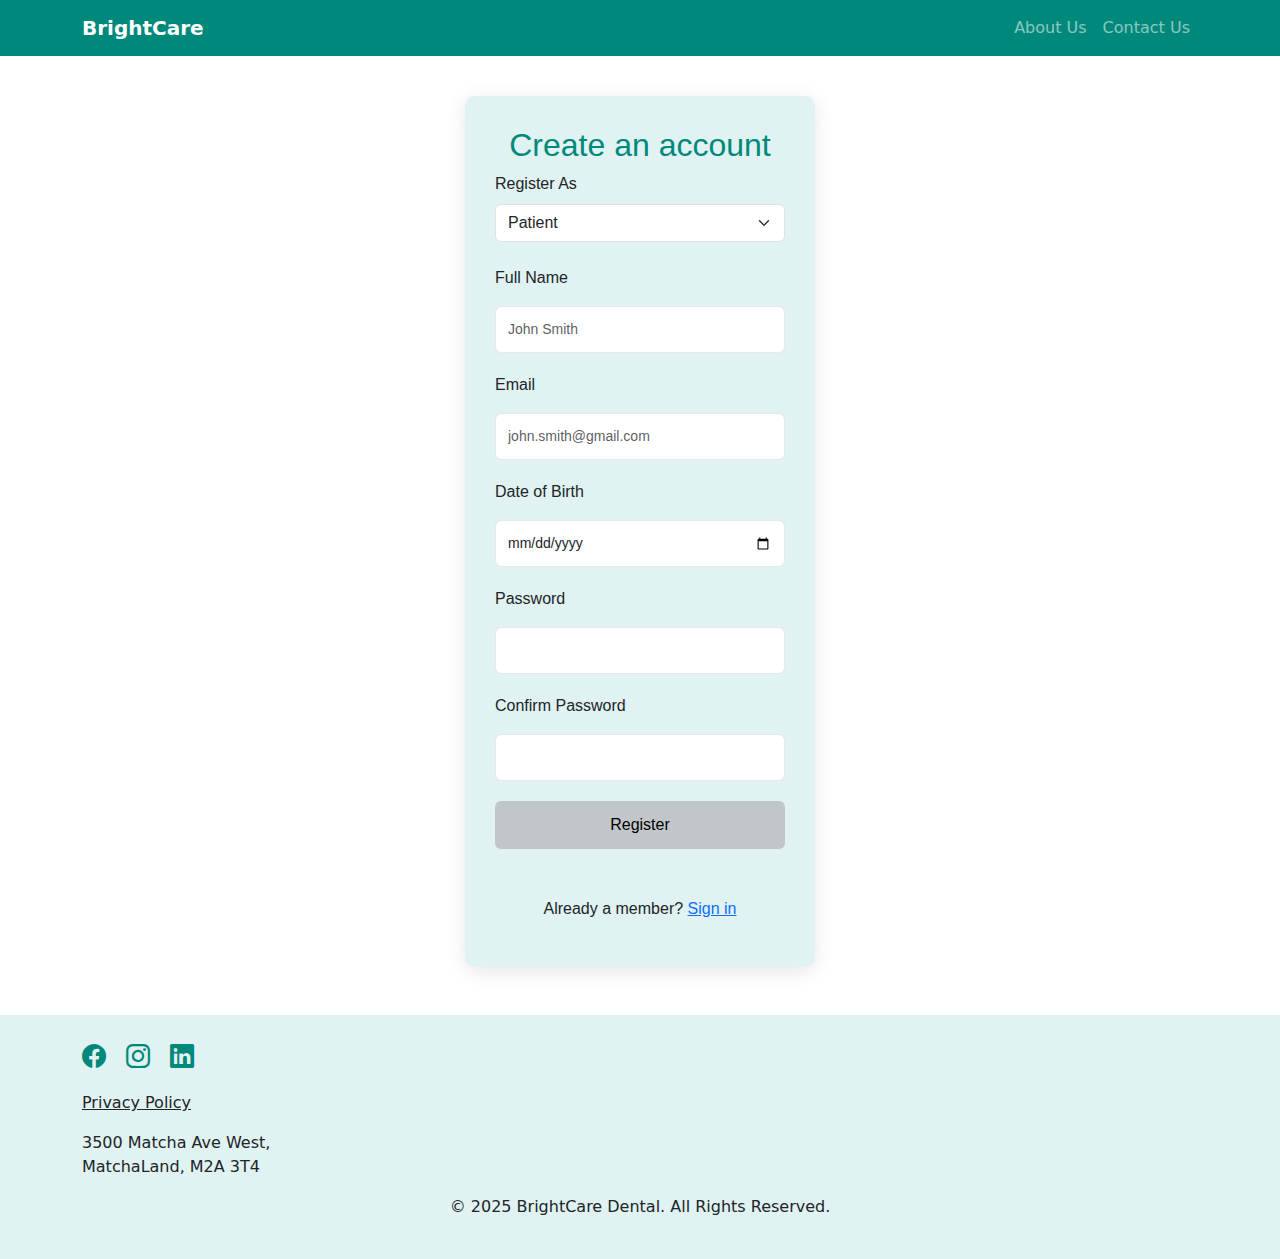
<file: signup.html>
<!DOCTYPE html>
<html lang="en">
<head>
   <meta charset="UTF-8">
   <meta name="viewport" content="width=device-width, initial-scale=1.0">
   <title>BrightCare| Register</title>


   <!-- Bootstrap CSS -->
   <link href="https://cdn.jsdelivr.net/npm/bootstrap@5.3.3/dist/css/bootstrap.min.css" rel="stylesheet">


   <!-- Bootstrap Icons -->
   <link href="https://cdn.jsdelivr.net/npm/bootstrap-icons@1.11.2/font/bootstrap-icons.css" rel="stylesheet">


   <style>
      
       /* Footer background */
       footer {
           background-color: #E0F2F1;
       }


       .footer-icon {
           font-size: 1.5rem;
           color: #00897B;
           margin-right: 15px;
       }


       .footer-icon:hover {
           color: #004D40;
       }
       /*Signup section*/

       .signup-container{
        margin-top:40px;
        background:#E0F2F1;
        font-family:Arial, Helvetica, sans-serif;
        padding:30px;
        width:350px;
        border-radius: 10px;
        box-shadow: 0 4px 20px rgba(0,0,0,0.1);
        text-align:center;
    }
        .signup-wrapper{
        background: white;
        min-height:100vh;
        display:flex;
        justify-content:center;
        align-items:center;
    }
        .signup-container h2{
        margin-bottom: 8px;
        color:#00897B;
        text-align: center;
    }
        .signup-form{
        font-family:Arial, Helvetica, sans-serif;
        text-align:left;
    }
    .signup-form input{
        width:100%;
        padding: 12px;
        margin: 8px 0 20px;
        border: 1px solid #e9e8e8;
        border-radius: 6px;
        font-size: 14px
    }
    .signup-btn{
        width: 100%;
        padding:12px;
        border:none;
        background: #c1c6ca;;
        color:black;
        border-radius: 6px;
        cursor: pointer;
    }
   </style>
</head>
<body>
    <!--Nav bar-->
   <nav class="navbar navbar-expand-lg navbar-dark" style="background-color:#00897B;">
    <div class="container">

        <!-- Brand -->
        <a class="navbar-brand fw-bold">BrightCare</a>

        <!-- Mobile-only links (without JS and BootStraop) -->
        <a class="navbar-toggler text-lightgrey" href="about.html" style="text-decoration:none; background: none; box-shadow: none; border: none;">About Us</a>
        <a class="navbar-toggler text-lightgrey" href="contact.html" style="text-decoration:none; background: none; box-shadow: none; border: none;">Contact Us</a>
        <!-- Desktop version -->
        <div class="collapse navbar-collapse show">
            <ul class="navbar-nav ms-auto align-items-center">

                <li class="nav-item d-none d-lg-block">
                    <a class="nav-link" href="about.htmlt">About Us</a>
                </li>
                <li class="nav-item d-none d-lg-block">
                    <a class="nav-link" href="contact.htmlt">Contact Us</a>
                </li>

                

                  
            </ul>
        </div>

    </div>
</nav>
<!--End of NavBar-->
<div class="signup-wrapper">
    <div class="signup-container">
        <h2> Create an account</h2>
        <form class="signup-form" action="index.html" method="get">
            <label class="form-label"> Register As</label>
            <select class="form-select">
                <option value="patient">Patient</option>
                <option value="dentist">Dentist</option>
                <option value="staff">Clinic Staff</option>
            </select><br>
            <label class="form-label">Full Name</label>
            <input type="text" class="form-control" placeholder="John Smith"required>
            <label class="form-label">Email</label>
            <input type="email" class="form-control" placeholder="john.smith@gmail.com"required>
            <label class="form-label">Date of Birth</label>
            <input type="date" class="form-control" required>
            <label class="form-label">Password</label>
            <input type="password" class="form-control" required>
            <label class="form-label">Confirm Password</label>
            <input type="password" class="form-control" required>
            <button type="submit" class="signup-btn">Register</button>
        </form><br><br>
       <p class="login-footer"> Already a member? <a href="login.html"> Sign in</a>
       </p>
    </div>
</div>
<!--Footer-->
<footer class="mt-5 py-4">
    <div class="container text-left">

        <!-- Social Icons -->
        <div class="mb-3">
            <a href="#" class="footer-icon"><i class="bi bi-facebook"></i></a>
            <a href="#" class="footer-icon"><i class="bi bi-instagram"></i></a>
            <a href="#" class="footer-icon"><i class="bi bi-linkedin"></i></a>
        </div>

        <!-- Privacy / Address -->
        <p class="mb-1, text-left"><a href="#" class="text-dark text-decoration-underline">Privacy Policy</a></p>
        <p class="mb-1, text-left">3500 Matcha Ave West,<br>
            MatchaLand, M2A 3T4</p>

        <!-- Copyright -->
        <p class="mb-0, text-center">&copy; 2025 BrightCare Dental. All Rights Reserved.</p>
    </div>
</footer>

</body>
</html>
</file>
<file: style.css>
.notification-container{ 
    max-width:900px; 
    margin-top:30px; 
}
.notif-panel{
    display:grid;
    grid-template-columns: repeat(2,1fr);
    grid-auto-rows:auto;
    gap:16px;
    width:100%;
}
/*Notif header*/
.notif-title{
    font-size:40px;
    font-weight:700;
    margin-left:15px;
}
.notif-title i{
    font-size:40px;
    margin-right:10px;
}
.notif-sub{
    font-size:16px;
    color:black;
    margin-top:-10px;
    margin-left:15px;
}
/*Filter*/
.filter-panel{
    display:flex;
    flex-direction:column;
    gap:10px;
    position: sticky; top: 100px;
}
.filter-buttons{
    display:flex;
    flex-direction:column;
    align-items:flex-end;
    gap:6px;
}
.filter-btn{
    background:white;
    border: 1px solid #bbb;
    padding: 4px 16px;
    font-size:14px;
    border-radius:12px;
    width:fit-content;
}
.filter-btn.active{
    background:#E0F2F1;
    font-weight:500;
    border-color:#00897B;
}
.notif-card{ 
    border: 1px solid #999; 
    padding: 6px 14px; 
    border-radius:8px; 
    margin-bottom:10px; 
    margin-left:15px; 
    max-width:400px; }
/*notif card headers*/
.notif-head{
    display:flex;
    align-items:center;
    justify-content:between;
}
.notif-title-text{
    font-weight:600;
    flex:1;
    margin-left:10px;
}
.close-x{
    cursor:pointer;
    font-size:20px;
    text-align:end;
}
.notif-card i{
    margin-left:15px;
}
/*Date*/
.notif-date{
    margin-left:30px;
    font-size:14px;
    margin-top:-8px;
}
/*Action buttons*/
.notif-action{
    display:flex;
    gap:10px;
    margin-top:15px;
    margin-left:15px;
}
.action-btn{
    background:#dcdcdc;
    border:1px solid #999;
    padding:6px 14px;
    border-radius:8px;
}
/*Time stamps*/
.notif-time{
    font-size:14px;
    margin-top:-10px;
    margin-left:15px;
}
</file>
